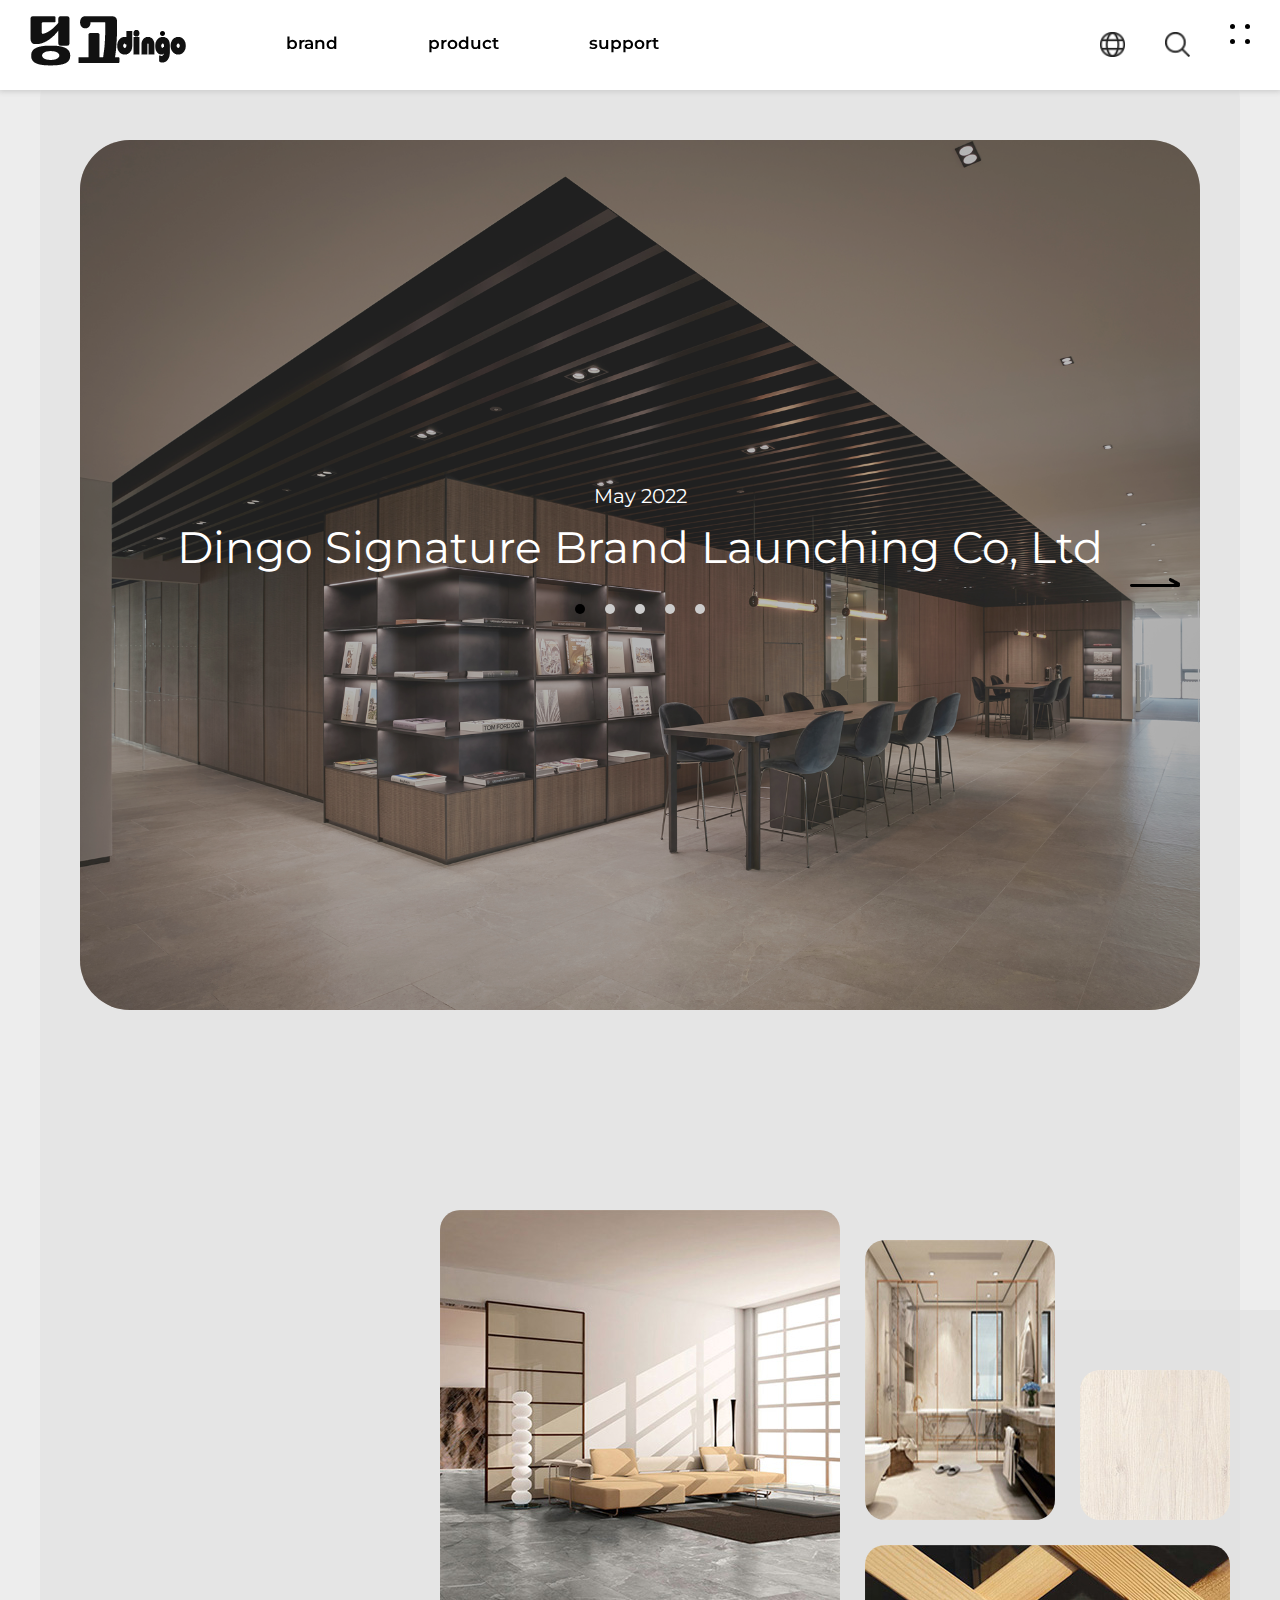
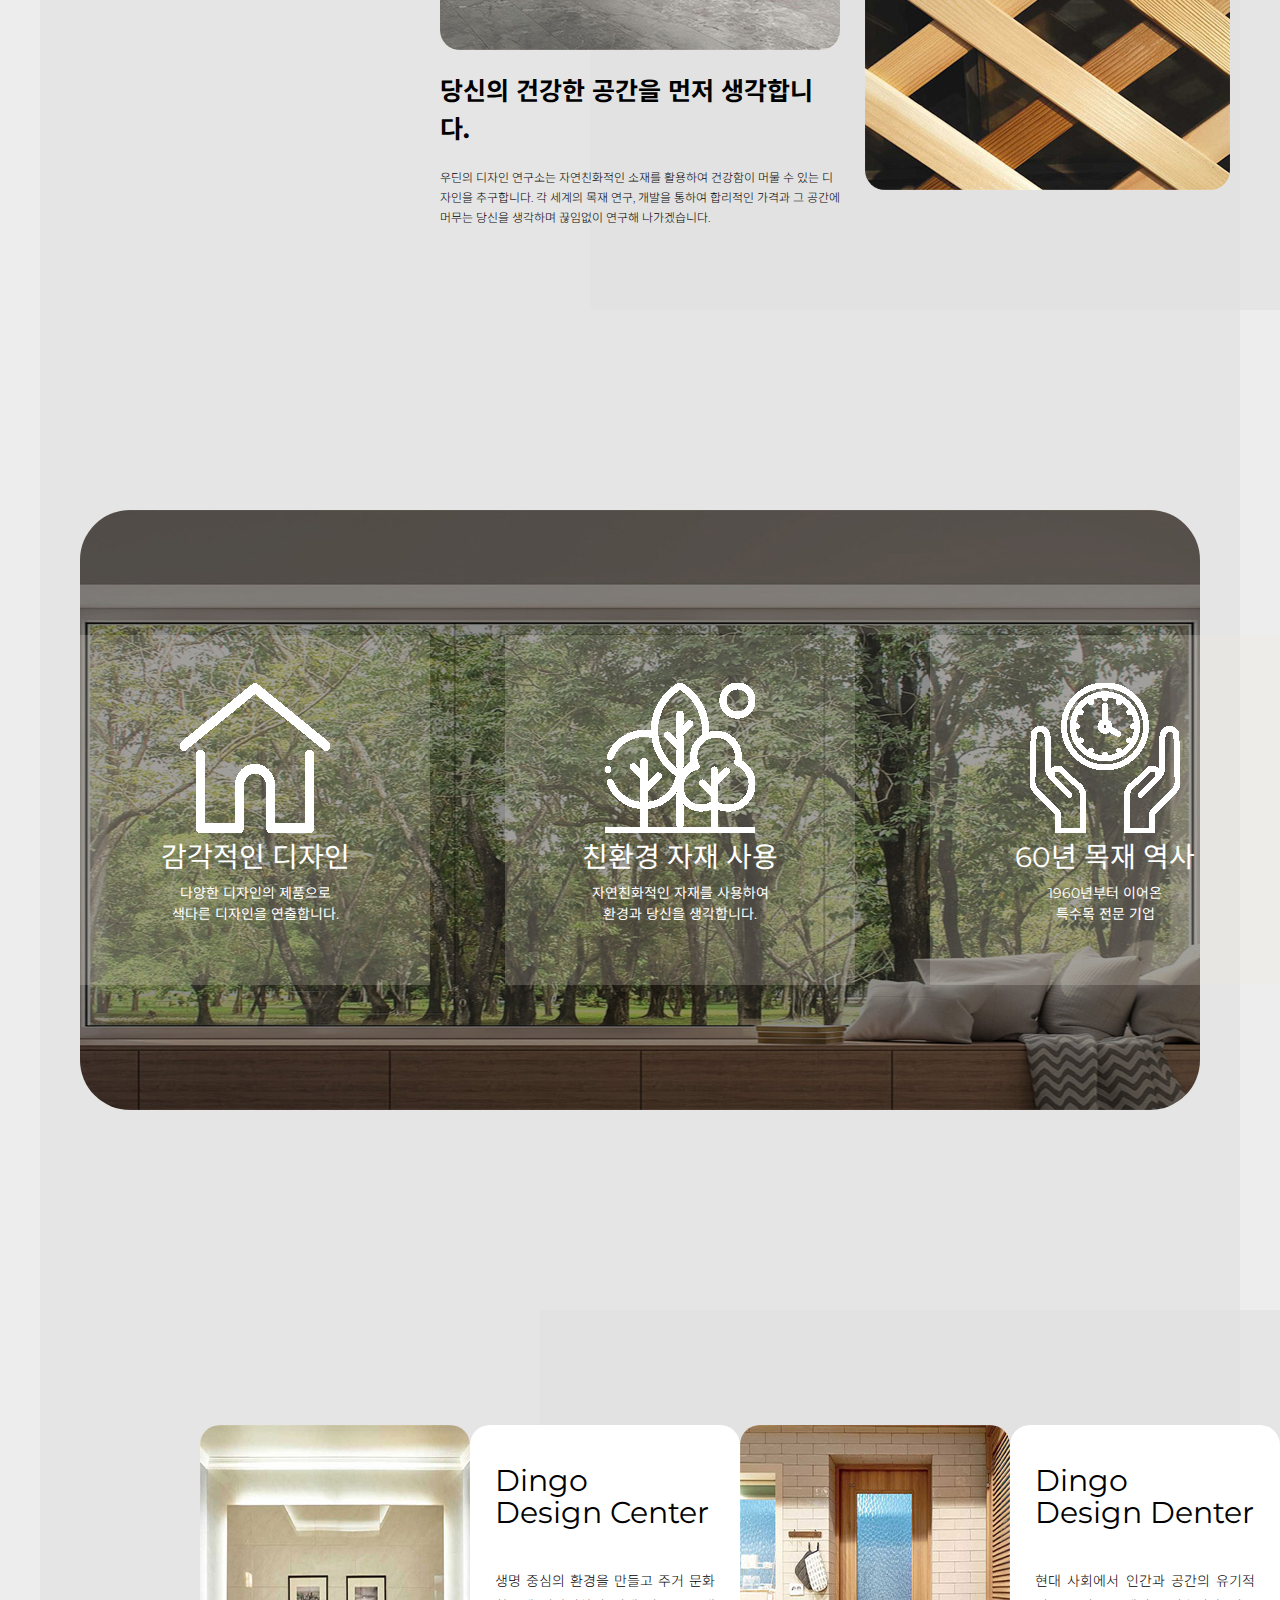
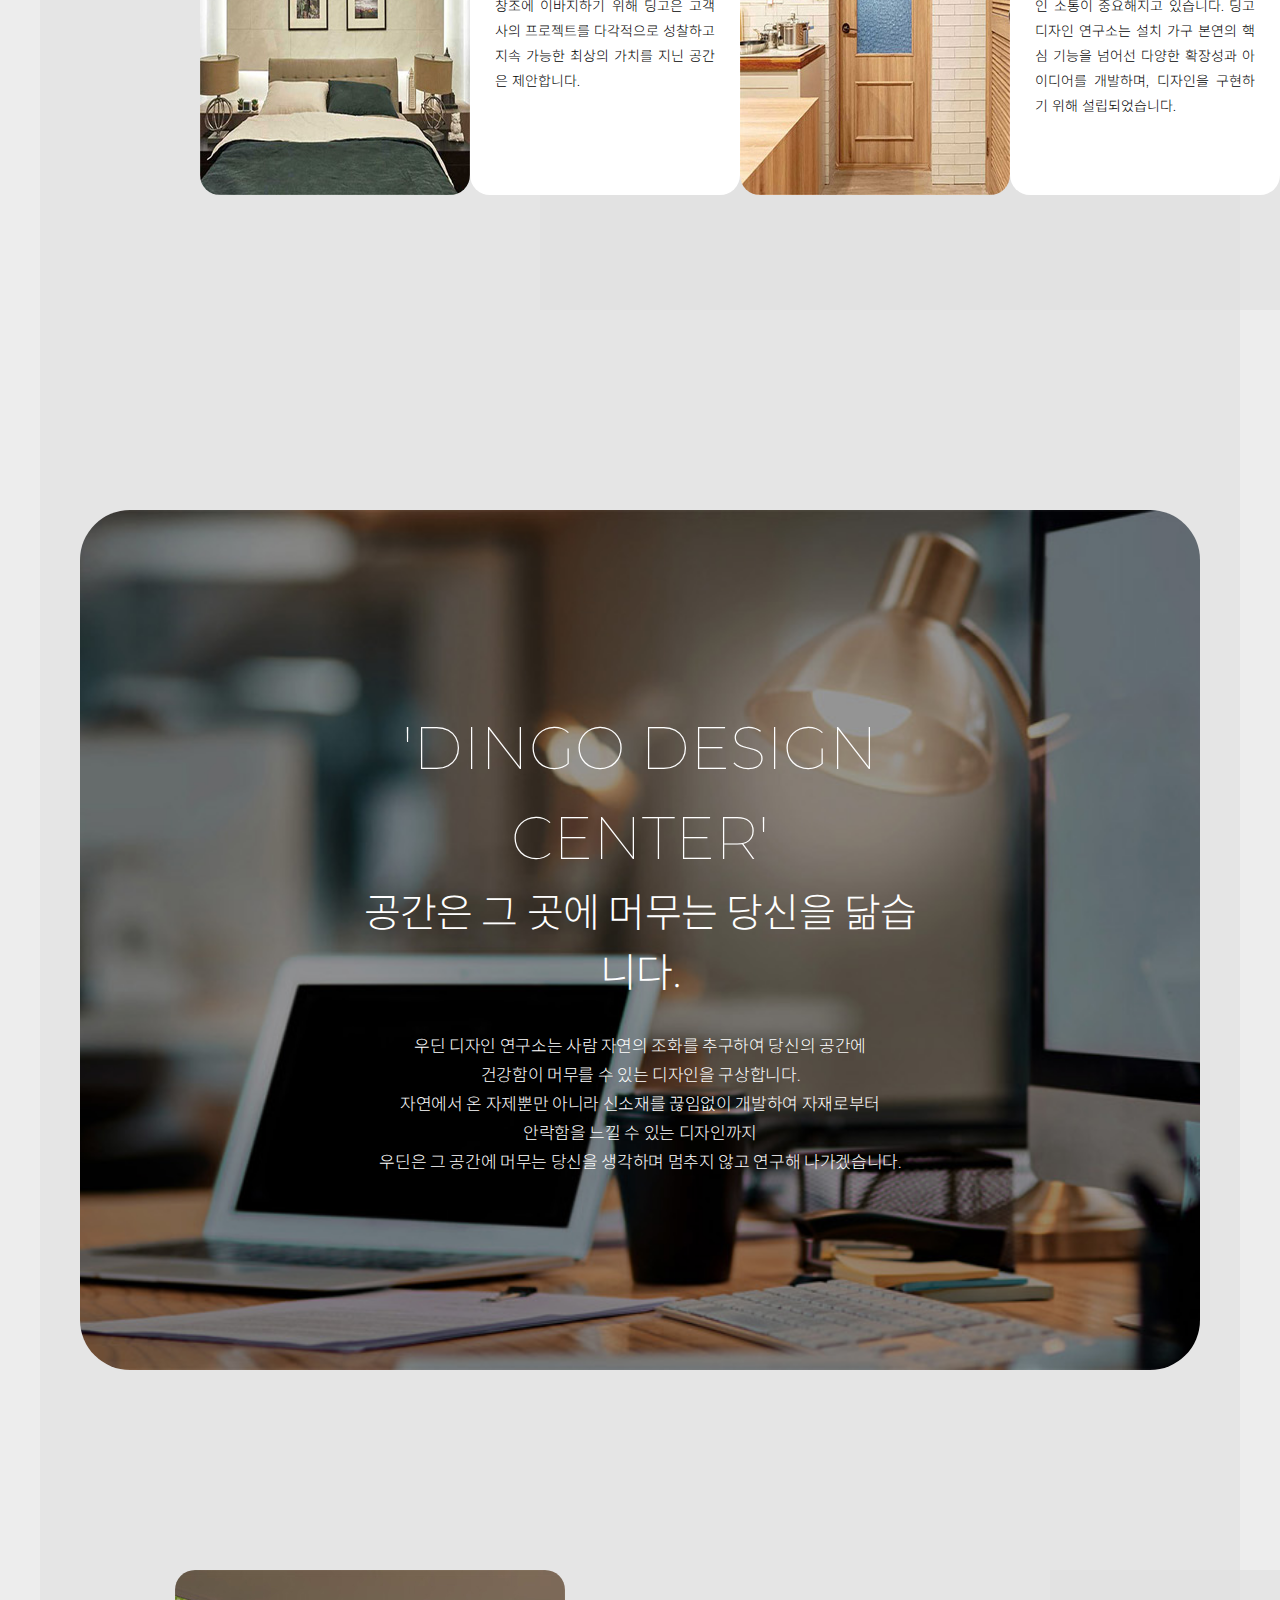
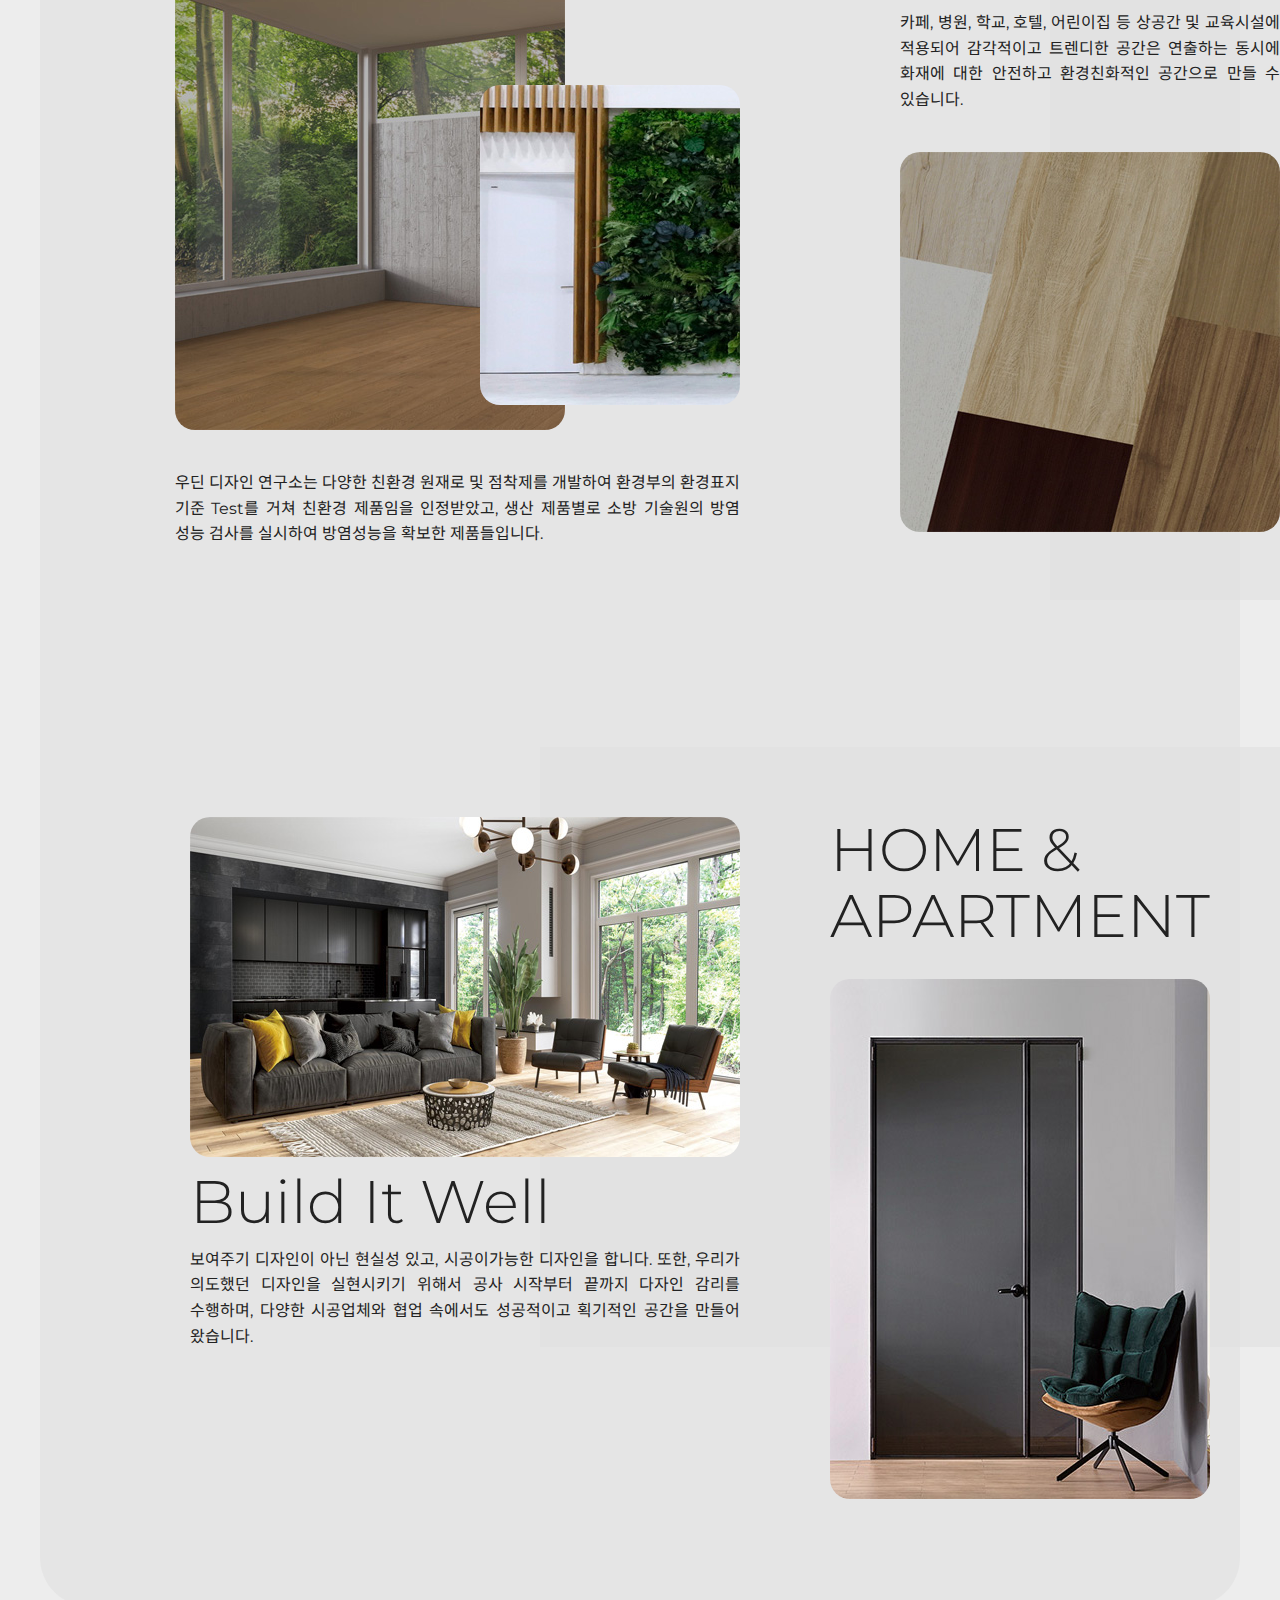
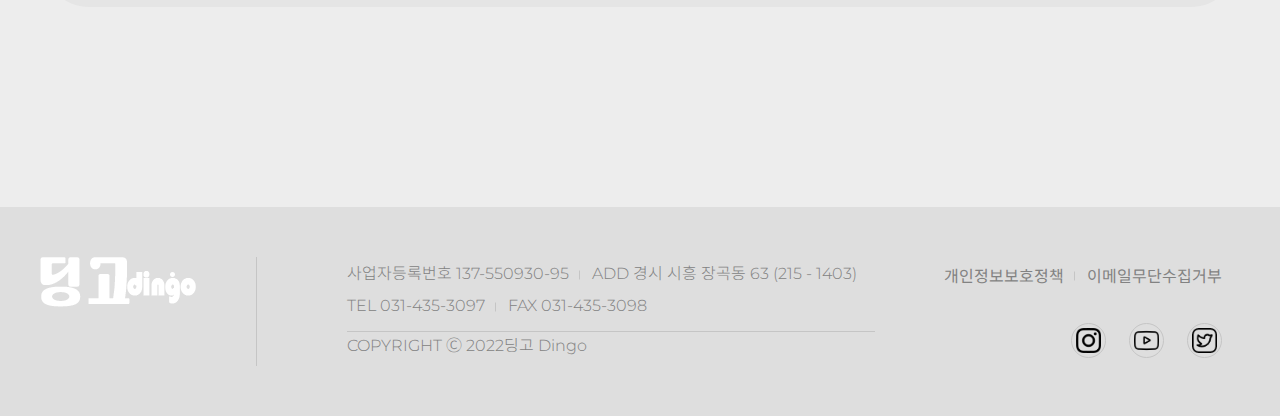
<file: index.html>
<!DOCTYPE html>
<html lang="ko">
<head>
	<meta charset="UTF-8">
	<meta http-equiv="X-UA-Compatible" content="IE=edge">
	<meta name="viewport" content="width=device-width, initial-scale=1.0">
	<title>Document</title>
	<link rel="stylesheet" href="css/index.css">
	<link rel="stylesheet" href="css/common.css">
	<link rel="stylesheet" href="css/reset.css">
	<script src="https://code.jquery.com/jquery-3.6.3.js" integrity="sha256-nQLuAZGRRcILA+6dMBOvcRh5Pe310sBpanc6+QBmyVM="
		crossorigin="anonymous"></script>
	<script src="js/index.js"></script>
</head>
<body>
	<div id="wrapper">

		<!-- 헤더 -->
		<header>
			<div id="header_wrap">
				<nav class="menu_wrap">
					<h1 class="logo">
						<a href="#">
							<span class="invisible_text">딩고dingo</span>
						</a>
					</h1>
					<ul class="main_menu">
						<li>
							<a href="#">brand</a>
								<ul class="sub_menu">
									<li><a href="#">브랜드</a>
										<ul class="sub2_menu">
											<li><a href="#">브랜드스토리</a></li>
											<li><a href="#">연혁 및 인증</a></li>
											<li><a href="#">오시는길</a></li>
										</ul>
									</li>
									<li><a href="#">스토리</a>
										<ul class="sub2_menu">
											<li><a href="#">미디어</a></li>
											<li><a href="#">홍보</a></li>
											<li><a href="#">협찬</a></li>
											<li><a href="#">이벤트</a></li>
										</ul>
									</li>
									<li><a href="#">갤러리</a>
										<ul class="sub2_menu">
											<li><a href="#">베스트시공</a></li>
											<li><a href="#">인테리어</a></li>
											<li><a href="#">시공후기</a></li>
										</ul>
									</li>
									<li><a href="#">쇼룸</a>
										<ul class="sub2_menu">
											<li><a href="#">전시장찾기</a></li>
										</ul>
									</li>
								</ul>
						</li>
						<li>
							<a href="#">product</a>
								<ul class="sub_menu">
									<li><a href="#">도어</a>
										<ul class="sub2_menu">
											<li><a href="#">시그니쳐 도어</a></li>
											<li><a href="#">히든 도어</a></li>
											<li><a href="#">키즈 도어</a></li>
											<li><a href="#">원목 도어</a></li>
											<li><a href="#">하드웨어</a></li>
											<li><a href="#">멤브레인 도어</a></li>
											<li><a href="#">프레임</a></li>
										</ul>
									</li>
									<li><a href="#">몰딩</a>
										<ul class="sub2_menu">
											<li><a href="#">페이퍼 몰딩</a></li>
											<li><a href="#">PS도장몰딩</a></li>
										</ul>
									</li>
									<li><a href="#">시트</a>
										<ul class="sub2_menu">
											<li><a href="#">UV페이퍼시트</a></li>
											<li><a href="#">페이퍼시트</a></li>
											<li><a href="#">PVC시트</a></li>
											<li><a href="#">바닥용필름</a></li>
										</ul>
									</li>
									<li><a href="#">보드</a>
										<ul class="sub2_menu">
											<li><a href="#">비지오그란데</a></li>
											<li><a href="#">힐링월보드</a></li>
											<li><a href="#">원목보드</a></li>
											<li><a href="#">입체보드</a></li>
											<li><a href="#">기능성보드</a></li>
											<li><a href="#">욕실천장재</a></li>
										</ul>
									</li>
									<li><a href="#">목재</a>
										<ul class="sub2_menu">
											<li><a href="#">특수목</a></li>
											<li><a href="#">건축자재</a></li>
											<li><a href="#">프리컷</a></li>
										</ul>
									</li>
								</ul>
						</li>
						<li>
							<a href="">support</a>
								<ul class="sub_menu">
									<li><a href="#">고객지원</a>
										<ul class="sub2_menu">
											<li><a href="#">A/S</a></li>
											<li><a href="#">자주 묻는 질문</a></li>
											<li><a href="#">카탈로그</a></li>
											<li><a href="#">시공메뉴얼</a></li>
										</ul>
									</li>
								</ul>
						</li>
					</ul>
				</nav>
				<!-- nav 아이콘 박스 -->
				<div class="header_icon_box">
					<div class="lang">
						<button class="lang_btn">
							<span class="invisible_text">번역보기 아이콘</span>
						</button>
						<ul class="lang_contents">
							<li class="on"><a href="#">Korean</a></li>
							<li><a href="#">English</a></li>
						</ul>
					</div>
					<div class="search">
						<button class="search_btn">
							<span class="invisible_text">검색하기 아이콘</span>
						</button>
					</div>
					<div class="more">
						<button class="more_btn">
							<span class="more_btn_element"></span>
							<span class="more_btn_element"></span>
							<span class="more_btn_element"></span>
							<span class="more_btn_element"></span>
							<span class="invisible_text">더보기 메뉴 아이콘</span>
						</button>
					</div>
				</div>
			</div>

			<aside id="all_menu">

				<div class="all_menu_wrap">
					<div class="all_menu_left">
						<div class="all_menu_logo">
							<a href="#">
								<span class="invisible_text">딩고</span>
							</a>
						</div>
						<div class="left_wrap">
							<ul class="all_nav">
								<li>brand
									<ul class="all_sub_nav">
										<li><a href="#">브랜드스토리</a></li>
										<li><a href="#">연혁 및 인증</a></li>
										<li><a href="#">오시는길</a></li>
									</ul>
								</li>
								<li>story
									<ul class="all_sub_nav">
										<li><a href="#">미디어</a></li>
										<li><a href="#">홍보</a></li>
										<li><a href="#">협찬</a></li>
										<li><a href="#">이벤트</a></li>
									</ul>
								</li>
								<li>gallery
									<ul class="all_sub_nav">
										<li><a href="#">베스트시공</a></li>
										<li><a href="#">인테리어</a></li>
										<li><a href="#">시공후기</a></li>
									</ul>
								</li>
								<li>showroom
									<ul class="all_sub_nav">
										<li><a href="#">전시장찾기</a></li>
									</ul>
								</li>
							</ul>
						</div>
						<div class="left_sns_wrap">
							<a href="#"></a>
							<a href="#"></a>
							<a href="#"></a>
						</div>
					</div>
					<div class="all_menu_right">
						<div class="right1">
							<div class="right1_wrap">
								<ul class="right1_menu">
									<li>product</li>
									<ul class="right1_sub_menu">
										<li>도어</li>
										<li>몰딩</li>
										<li>시트</li>
										<li>보드</li>
										<li>목재</li>
									</ul>
								</ul>
							</div>
						</div>
						<div class="right2">
							<div class="right2_wrap">
								<ul class="right2_menu">
									<li>support</li>
									<ul class="right2_sub_menu">
										<li>A/S</li>
										<li>자주 묻는 질문</li>
										<li>카탈로그</li>
										<li>시공메뉴얼</li>
									</ul>
								</ul>
							</div>
						</div>
					</div>
				</div>

				<div class="all_menu_close">
					<button class="all_close_btn">
						<span></span>
						<span></span>
						<span class="invisible_text">메뉴 닫기 아이콘</span>
					</button>
				</div>

				

			</aside>
		</header>
		<!-- 헤더 끝 -->

		<!-- 메인 시작 -->
		<main id="main_wrapper">
						
			<!-- 슬라이더 시작 -->
			<div class="slide_wrapper">
				<ul class="slide_container">
					<li class="slide1">
						<div class="slide_contents">
							<p>may 2022</p>
							<h2>dingo signature	brand launching co, ltd</h2>
						</div>
					</li>
					<li class="slide2">
						<div class="slide_contents">
							<p>december 2021</p>
							<h2>employee office prototype #1, hyundai card HQ2</h2>
						</div>
					</li>
					<li class="slide3">
						<div class="slide_contents">
							<p>january 2020</p>
							<h2>k office, law firm</h2>
						</div>
					</li>
					<li class="slide4">
						<div class="slide_contents">
							<p>may 2019</p>
							<h2>shinyoung headquarters, asem tower</h2>
						</div>
					</li>
					<li class="slide5">
						<div class="slide_contents">
							<p>december 2018</p>
							<h2>yulchon conference center, parnas tower 39F</h2>
						</div>
					</li>
				</ul>
				<a href="#" id="next" class="controls"></a>
				<a href="#" id="prev" class="controls"></a>

				<p class="pager"></p>
				<div class="slide_gray_box"></div>
			</div>
			<!-- 슬라이더 끝 -->
			<section class="section01">
				<div class="section01_wrap">
					<div class="section01_content">
						<article class="section01_left">
							<img src="../images/sectoin01_img1.jpg" alt="sectoin01_img1">
							<div class="section01_text">
								<h3>당신의 건강한 공간을 먼저 생각합니다.</h3>
								<p>우딘의 디자인 연구소는 자연친화적인 소재를 활용하여 건강함이 머물 수 있는 디자인을 추구합니다. 각 세계의 목재 연구, 개발을 통하여 합리적인 가격과 그 공간에 머무는 당신을 생각하며 끊임없이 연구해 나가겠습니다.</p>
							</div>
						</article>
						<article class="section01_right">
							<div class="section01_right_top_box">
								<img src="../images/sectoin01_img2.jpg" alt="sectoin01_img2">
								<img src="../images/sectoin01_img4.jpg" alt="sectoin01_img4">
							</div>
							<div class="section_rigth_bottom_box">
								<img src="../images/sectoin01_img3.jpg" alt="sectoin01_img3">
							</div>
						</article>
					</div>

					<div class="section1_background">
					</div>
				</div>
			</section>
			<section class="section02">
				<div class="section02_wrap">
					<article class="section02_icon_box">
						<img src="../images/section02_icon01.png" alt="section02_icon01">
						<div class="section02_text_wrap">
							<h3>
								감각적인 디자인
							</h3>
							<p>다양한 디자인의 제품으로<br>
								색다른 디자인을 연출합니다.
							</p>
						</div>
					</article>
					<article class="section02_icon_box">
						<img src="../images/section02_icon02.png" alt="section02_icon02">
						<div class="section02_text_wrap">
							<h3>
								친환경 자재 사용
							</h3>
							<p>자연친화적인 자재를 사용하여<br>
								환경과 당신을 생각합니다.
							</p>
						</div>
					</article>
					<article class="section02_icon_box">
						<img src="../images/section02_icon03.png" alt="section02_icon03">
						<div class="section02_text_wrap">
							<h3>
								60년 목재 역사
							</h3>
							<p>1960년부터 이어온<br>
								특수목 전문 기업
							</p>
						</div>
					</article>
				</div>
			</section>
			<section class="section03">
				<div class="section03_background">
				</div>

				<article class="section03_contents_wrap">
					<div class="section03_contents">
						<img src="../images/section03_img1.jpg" alt="section03_img1">
					</div>
					<div class="section03_contents">
						<div class="section03_contents_text_box">
							<h3>Dingo <br> Design Center</h3>
							<p>생명 중심의 환경을 만들고
								주거 문화 창조에 이바지하기 위해 
								딩고은 고객사의 프로젝트를 다각적으로 성찰하고 지속 가능한 최상의 가치를 지닌 공간은 제안합니다. 
							</p>
						</div>
					</div>
					<div class="section03_contents">
						<img src="../images/section03_img2.jpg" alt="section03_img2">
					</div>
					<div class="section03_contents">
						<div class="section03_contents_text_box">
							<h3>dingo <br> design denter</h3>
							<p>현대 사회에서 인간과 공간의 유기적인 소통이 중요해지고 있습니다. 딩고 디자인 연구소는 설치 가구 본연의 핵심 기능을 넘어선 다양한 확장성과 아이디어를 개발하며, 디자인을 구현하기 위해 설립되었습니다. </p>
						</div>
					</div>
				</article>
			</section>
			<section class="section04">
				<div class="section04_text_wrap">
					<strong>'dingo design center'</strong>
					<span>공간은 그 곳에 머무는 당신을 닮습니다.</span>
					<p>우딘 디자인 연구소는 사람 자연의 조화를 추구하여 당신의 공간에 <br>
						건강함이 머무를 수 있는 디자인을 구상합니다. <br>
						자연에서 온 자제뿐만 아니라 신소재를 끊임없이 개발하여 자재로부터 <br>
						안락함을 느낄 수 있는 디자인까지 <br>
						우딘은 그 공간에 머무는 당신을 생각하며 멈추지 않고 연구해 나가겠습니다.   </p>
				</div>
			</section>
			<section class="section05">
				<article class="section05_left">
					<div class="section05_left_img_wrap">
						<img src="../images/section05_img01.jpg" alt="section05_img01">
						<img src="../images/section05_img02.jpg" alt="section05_img02">
					</div>
					<div class="section05_left_text_wrap">
						<p>우딘 디자인 연구소는 다양한 친환경 원재로 및 점착제를 개발하여 환경부의 환경표지 기준 Test를 거쳐 친환경 제품임을 인정받았고, 생산 제품별로 소방 기술원의 방염 성능 검사를 실시하여 방염성능을 확보한 제품들입니다.</p>
					</div>
				</article>
				<article class="section05_right">
					<div class="section05_right_text_wrap">
						<p>카페, 병원, 학교, 호텔, 어린이집 등 상공간 및 교육시설에 적용되어 감각적이고 트렌디한 공간은 연출하는 동시에 화재에 대한 안전하고 환경친화적인 공간으로 만들 수 있습니다.</p>
					</div>
					<div class="section05_right_img_wrap">
						<img src="../images/section05_img03.jpg" alt="section05_img03">
					</div>
				</article>
				<div class="section05_background"></div>
			</section>
			<section class="section06">
				<div class="section06_wrap">
					<article class="section06_left">
						<img src="../images/section06_img01.jpg" alt="section06_img01">
						<div class="section06_left_text_wrap">
							<h4>Build It Well</h4>
							<p>보여주기 디자인이 아닌 현실성 있고, 시공이가능한 디자인을 합니다. 또한, 우리가 의도했던 디자인을 실현시키기 위해서 공사 시작부터 끝까지 다자인 감리를 수행하며, 다양한 시공업체와 협업 속에서도 성공적이고 획기적인 공간을 만들어 왔습니다.</p>
						</div>
					</article>
					<article class="section06_right">
						<div class="section06_right_text_wrap">
							<h4>HOME & <br>
								APARTMENT</h4>
						</div>
						<img src="../images/section06_img02.jpg" alt="section06_img02">
					</article>

				</div>

				<div class="section06_background"></div>
			</section>
		</main>
		<footer>
			<div class="footer_wrap">
				<div class="footer_left">
					<div class="footer_logo">
						<img src="../images/logo_white.png" alt="footer_logo">
					</div>
					<div class="footer_info">
						<ul>
							<li>사업자등록번호 137-550930-95</li>
							<li>ADD 경시 시흥 장곡동 63 (215 - 1403)</li><br>
							<li>TEL 031-435-3097</li>
							<li>FAX 031-435-3098</li>
						</ul>
						<p>COPYRIGHT Ⓒ 2022딩고 Dingo</p>
					</div>
				</div>
				<div class="footer_right">
					<div class="footer_btn">
						<ul>
							<li><a href="#">개인정보보호정책</a></li>
							<li><a href="#">이메일무단수집거부</a></li>
						</ul>
					</div>
					<div class="footer_sns_box">
						<a href="#" class="footer_sns"></a>
						<a href="#" class="footer_sns"></a>
						<a href="#" class="footer_sns"></a>
					</div>
				</div>
			</div>
		</footer>
	</div>
</body>
</html>
</file>
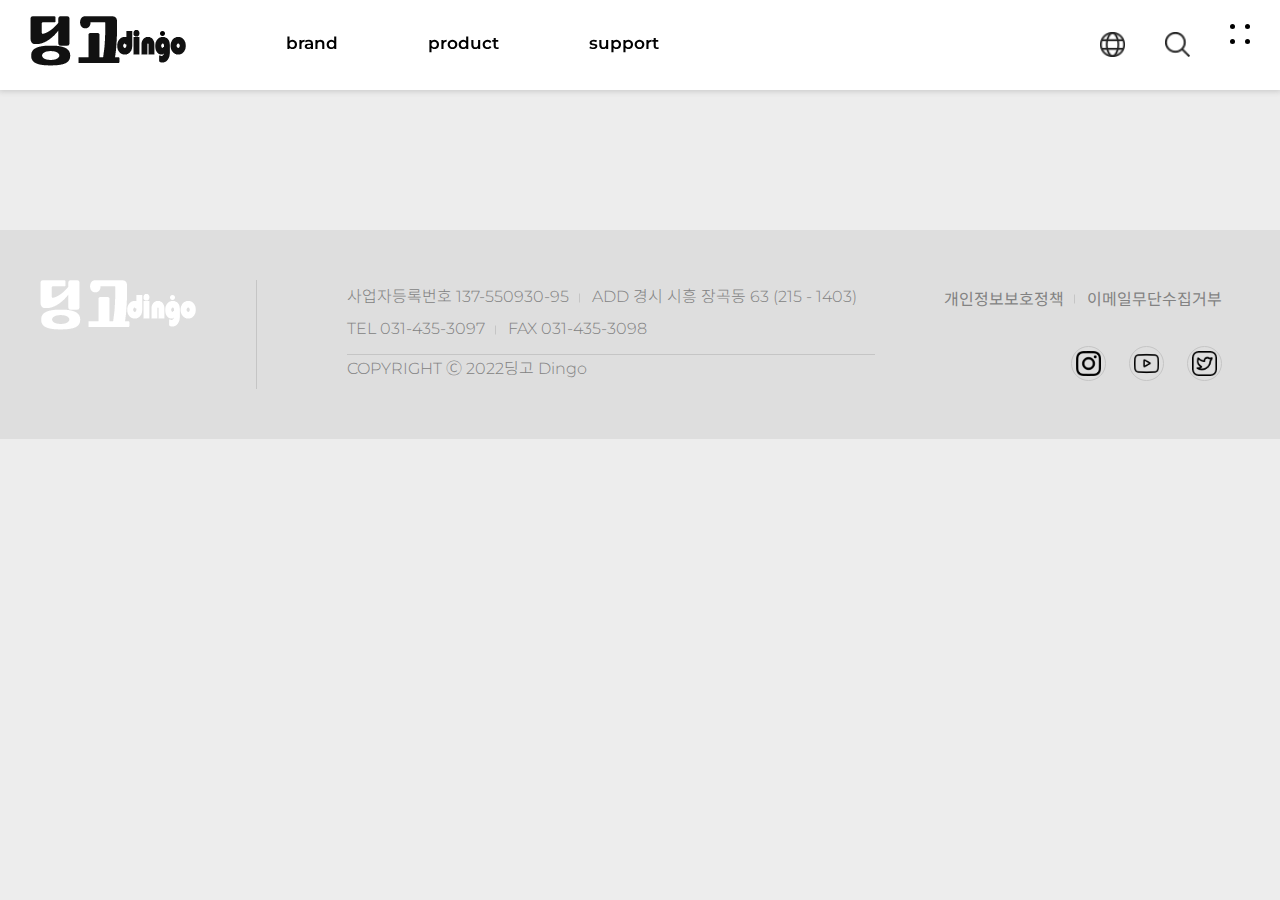
<file: sub.html>
<!DOCTYPE html>
<html lang="ko">

<head>
	<meta charset="UTF-8">
	<meta http-equiv="X-UA-Compatible" content="IE=edge">
	<meta name="viewport" content="width=device-width, initial-scale=1.0">
	<title>Document</title>
	<link rel="stylesheet" href="/css/reset.css">
	<link rel="stylesheet" href="/css/common.css">
	<script src="js/index.js"></script>t
</head>

<body>
	<!-- 헤더 -->
	<header>
		<div id="header_wrap">
			<nav class="menu_wrap">
				<h1 class="logo">
					<a href="#">
						<span class="invisible_text">딩고dingo</span>
					</a>
				</h1>
				<ul class="main_menu">
					<li>
						<a href="#">brand</a>
						<ul class="sub_menu">
							<li><a href="#">브랜드</a>
								<ul class="sub2_menu">
									<li><a href="#">브랜드스토리</a></li>
									<li><a href="#">연혁 및 인증</a></li>
									<li><a href="#">오시는길</a></li>
								</ul>
							</li>
							<li><a href="#">스토리</a>
								<ul class="sub2_menu">
									<li><a href="#">미디어</a></li>
									<li><a href="#">홍보</a></li>
									<li><a href="#">협찬</a></li>
									<li><a href="#">이벤트</a></li>
								</ul>
							</li>
							<li><a href="#">갤러리</a>
								<ul class="sub2_menu">
									<li><a href="#">베스트시공</a></li>
									<li><a href="#">인테리어</a></li>
									<li><a href="#">시공후기</a></li>
								</ul>
							</li>
							<li><a href="#">쇼룸</a>
								<ul class="sub2_menu">
									<li><a href="#">전시장찾기</a></li>
								</ul>
							</li>
						</ul>
					</li>
					<li>
						<a href="#">product</a>
						<ul class="sub_menu">
							<li><a href="#">도어</a>
								<ul class="sub2_menu">
									<li><a href="#">시그니쳐 도어</a></li>
									<li><a href="#">히든 도어</a></li>
									<li><a href="#">키즈 도어</a></li>
									<li><a href="#">원목 도어</a></li>
									<li><a href="#">하드웨어</a></li>
									<li><a href="#">멤브레인 도어</a></li>
									<li><a href="#">프레임</a></li>
								</ul>
							</li>
							<li><a href="#">몰딩</a>
								<ul class="sub2_menu">
									<li><a href="#">페이퍼 몰딩</a></li>
									<li><a href="#">PS도장몰딩</a></li>
								</ul>
							</li>
							<li><a href="#">시트</a>
								<ul class="sub2_menu">
									<li><a href="#">UV페이퍼시트</a></li>
									<li><a href="#">페이퍼시트</a></li>
									<li><a href="#">PVC시트</a></li>
									<li><a href="#">바닥용필름</a></li>
								</ul>
							</li>
							<li><a href="#">보드</a>
								<ul class="sub2_menu">
									<li><a href="#">비지오그란데</a></li>
									<li><a href="#">힐링월보드</a></li>
									<li><a href="#">원목보드</a></li>
									<li><a href="#">입체보드</a></li>
									<li><a href="#">기능성보드</a></li>
									<li><a href="#">욕실천장재</a></li>
								</ul>
							</li>
							<li><a href="#">목재</a>
								<ul class="sub2_menu">
									<li><a href="#">특수목</a></li>
									<li><a href="#">건축자재</a></li>
									<li><a href="#">프리컷</a></li>
								</ul>
							</li>
						</ul>
					</li>
					<li>
						<a href="">support</a>
						<ul class="sub_menu">
							<li><a href="#">고객지원</a>
								<ul class="sub2_menu">
									<li><a href="#">A/S</a></li>
									<li><a href="#">자주 묻는 질문</a></li>
									<li><a href="#">카탈로그</a></li>
									<li><a href="#">시공메뉴얼</a></li>
								</ul>
							</li>
						</ul>
					</li>
				</ul>
			</nav>
			<!-- nav 아이콘 박스 -->
			<div class="header_icon_box">
				<div class="lang">
					<button class="lang_btn">
						<span class="invisible_text">번역보기 아이콘</span>
					</button>
					<ul class="lang_contents">
						<li class="on"><a href="#">Korean</a></li>
						<li><a href="#">English</a></li>
					</ul>
				</div>
				<div class="search">
					<button class="search_btn">
						<span class="invisible_text">검색하기 아이콘</span>
					</button>
				</div>
				<div class="more">
					<button class="more_btn">
						<span class="more_btn_element"></span>
						<span class="more_btn_element"></span>
						<span class="more_btn_element"></span>
						<span class="more_btn_element"></span>
						<span class="invisible_text">더보기 메뉴 아이콘</span>
					</button>
				</div>
			</div>
		</div>

		<aside id="all_menu">

			<div class="all_menu_wrap">
				<div class="all_menu_left">
					<div class="all_menu_logo">
						<a href="#">
							<span class="invisible_text">딩고</span>
						</a>
					</div>
					<div class="left_wrap">
						<ul class="all_nav">
							<li>brand
								<ul class="all_sub_nav">
									<li><a href="#">브랜드스토리</a></li>
									<li><a href="#">연혁 및 인증</a></li>
									<li><a href="#">오시는길</a></li>
								</ul>
							</li>
							<li>story
								<ul class="all_sub_nav">
									<li><a href="#">미디어</a></li>
									<li><a href="#">홍보</a></li>
									<li><a href="#">협찬</a></li>
									<li><a href="#">이벤트</a></li>
								</ul>
							</li>
							<li>gallery
								<ul class="all_sub_nav">
									<li><a href="#">베스트시공</a></li>
									<li><a href="#">인테리어</a></li>
									<li><a href="#">시공후기</a></li>
								</ul>
							</li>
							<li>showroom
								<ul class="all_sub_nav">
									<li><a href="#">전시장찾기</a></li>
								</ul>
							</li>
						</ul>
					</div>
					<div class="left_sns_wrap">
						<a href="#"></a>
						<a href="#"></a>
						<a href="#"></a>
					</div>
				</div>
				<div class="all_menu_right">
					<div class="right1">
						<div class="right1_wrap">
							<ul class="right1_menu">
								<li>product</li>
								<ul class="right1_sub_menu">
									<li>도어</li>
									<li>몰딩</li>
									<li>시트</li>
									<li>보드</li>
									<li>목재</li>
								</ul>
							</ul>
						</div>
					</div>
					<div class="right2">
						<div class="right2_wrap">
							<ul class="right2_menu">
								<li>support</li>
								<ul class="right2_sub_menu">
									<li>A/S</li>
									<li>자주 묻는 질문</li>
									<li>카탈로그</li>
									<li>시공메뉴얼</li>
								</ul>
							</ul>
						</div>
					</div>
				</div>
			</div>

			<div class="all_menu_close">
				<button class="all_close_btn">
					<span></span>
					<span></span>
					<span class="invisible_text">메뉴 닫기 아이콘</span>
				</button>
			</div>



		</aside>
	</header>
	<!-- 헤더 끝 -->

	<!-- 푸터 시작 -->
	<footer>
		<div class="footer_wrap">
			<div class="footer_left">
				<div class="footer_logo">
					<img src="/images/logo_white.png" alt="footer_logo">
				</div>
				<div class="footer_info">
					<ul>
						<li>사업자등록번호 137-550930-95</li>
						<li>ADD 경시 시흥 장곡동 63 (215 - 1403)</li><br>
						<li>TEL 031-435-3097</li>
						<li>FAX 031-435-3098</li>
					</ul>
					<p>COPYRIGHT Ⓒ 2022딩고 Dingo</p>
				</div>
			</div>
			<div class="footer_right">
				<div class="footer_btn">
					<ul>
						<li><a href="#">개인정보보호정책</a></li>
						<li><a href="#">이메일무단수집거부</a></li>
					</ul>
				</div>
				<div class="footer_sns_box">
					<a href="#" class="footer_sns"></a>
					<a href="#" class="footer_sns"></a>
					<a href="#" class="footer_sns"></a>
				</div>
			</div>
		</div>
	</footer>
	<!-- 푸터 끝 -->
</body>

</html>
</file>
<file: css/index.css>
.slide_wrapper {
  position: relative;
  width: calc(100% - 80px);
  margin: 0 auto;
  top: 90px;
  overflow: hidden;
  height: 870px;
  border-radius: 50px;
}
.slide_wrapper .slide_container {
  position: absolute;
  width: 100%;
  height: 100%;
  transition: left 0.3s ease-in;
  left: 0;
}
.slide_wrapper .slide_container li {
  position: absolute;
  top: 0;
  width: 100%;
  height: 100%;
  text-align: center;
  background-repeat: no-repeat;
  background-position: center center;
  background-size: cover;
}
.slide_wrapper .slide_container .slide1 {
  background-image: url(../images/slides01.jpg);
}
.slide_wrapper .slide_container .slide2 {
  background-image: url(../images/slides02.jpg);
}
.slide_wrapper .slide_container .slide3 {
  background-image: url(../images/slides03.jpg);
}
.slide_wrapper .slide_container .slide4 {
  background-image: url(../images/slides04.jpg);
}
.slide_wrapper .slide_container .slide5 {
  background-image: url(../images/slides05.jpg);
}
.slide_wrapper .slide_container .slide_contents {
  position: absolute;
  width: 1200px;
  top: 40%;
  left: 50%;
  transform: translate(-50%, -50%);
  z-index: 6;
  transition: all 0.7s 0.5s ease-in-out;
}
.slide_wrapper .slide_container .slide_contents * {
  opacity: 0;
  transition: all 0.7s 0.5s ease-in-out;
  color: #fff;
  font-family: "Montserrat", sans-serif;
  text-transform: capitalize;
}
.slide_wrapper .slide_container .slide_contents h2 {
  font-size: 2.2em;
  padding: 3px 0;
}
.slide_wrapper .slide_container .active * {
  opacity: 1;
  color: #fff;
}
.slide_wrapper .slide_container .active > .slide_contents {
  position: absolute;
  width: 1200px;
  top: 45%;
  left: 50%;
  transform: translate(-50%, -50%);
}
.slide_wrapper .controls {
  position: absolute;
  display: block;
  top: 50%;
  z-index: 9;
  width: 50px;
  height: 15px;
  background-repeat: no-repeat;
  background-size: contain;
  background-position: center center;
}
.slide_wrapper #prev {
  background-image: url(../images/left_btn.png);
  left: 20px;
}
.slide_wrapper #next {
  background-image: url(../images/rigth_btn.png);
  right: 20px;
}
.slide_wrapper .disabled {
  display: none;
}
.slide_wrapper .pager {
  position: absolute;
  text-align: center;
  top: 55%;
  left: 50%;
  transform: translate(-50%, -50%);
  z-index: 6;
}
.slide_wrapper .pager a {
  width: 10px;
  height: 10px;
  margin: 0 10px;
  border-radius: 50%;
  background: #ccc;
  text-indent: -9999em;
  cursor: pointer;
  display: inline-block;
}
.slide_wrapper .pager .active {
  background: #000;
}
.slide_wrapper .slide_gray_box {
  position: absolute;
  width: 100%;
  height: 100%;
  background-color: rgba(80, 80, 80, 0.4);
  z-index: 5;
}

.section01 {
  width: 1400px;
  height: 700px;
  position: relative;
  margin: 290px auto 0 auto;
}
.section01 .section01_wrap {
  position: absolute;
  width: 1000px;
  height: 100%;
  right: 0;
  bottom: 0;
}
.section01 .section01_wrap .section01_content {
  position: absolute;
  z-index: 2;
  display: flex;
}
.section01 .section01_wrap .section01_content .section01_left .section01_text {
  width: 400px;
  margin-top: 15px;
}
.section01 .section01_wrap .section01_content .section01_left .section01_text h3 {
  font-size: 1.25em;
  font-weight: 700;
  margin-bottom: 20px;
}
.section01 .section01_wrap .section01_content .section01_left .section01_text p {
  font-size: 0.6em;
  font-weight: 300;
  text-align: left;
  word-wrap: break-word;
  line-height: 20px;
}
.section01 .section01_wrap .section01_content .section01_right {
  margin: 30px 0 0 25px;
}
.section01 .section01_wrap .section01_content .section01_right .section01_right_top_box {
  display: flex;
  flex-direction: row;
  align-items: flex-end;
  justify-content: space-evenly;
}
.section01 .section01_wrap .section01_content .section01_right .section01_right_top_box img:nth-of-type(1) {
  width: 190px;
  height: 280px;
}
.section01 .section01_wrap .section01_content .section01_right .section01_right_top_box img:nth-of-type(2) {
  margin-left: 25px;
  width: 150px;
  height: 150px;
}
.section01 .section01_wrap .section01_content .section01_right .section_rigth_bottom_box {
  margin-top: 25px;
}
.section01 .section01_wrap .section1_background {
  position: absolute;
  background-color: rgba(224, 224, 224, 0.6);
  z-index: 0;
  width: 850px;
  height: 600px;
  bottom: 0;
  right: 0;
}
.section01 .section01_wrap img {
  border-radius: 20px;
}

.section02 {
  width: calc(100% - 80px);
  height: 600px;
  margin: 200px auto 0 auto;
  border-radius: 50px;
  padding-top: 125px;
  background-image: url(../images/section02_img01.jpg);
  background-repeat: no-repeat;
  background-size: cover;
  background-position: center center;
}
.section02 .section02_wrap {
  width: 1200px;
  height: 350px;
  margin: 0 auto;
  display: flex;
  justify-content: space-between;
}
.section02 .section02_wrap .section02_icon_box {
  width: 350px;
  height: 100%;
  background-color: rgba(247, 233, 220, 0.2);
  position: relative;
}
.section02 .section02_wrap .section02_icon_box img {
  position: absolute;
  top: 35%;
  left: 50%;
  transform: translate(-50%, -50%);
}
.section02 .section02_wrap .section02_icon_box .section02_text_wrap {
  position: absolute;
  top: 70%;
  width: 100%;
  left: 50%;
  transform: translate(-50%, -50%);
  color: #fff;
  text-align: center;
}
.section02 .section02_wrap .section02_icon_box .section02_text_wrap h3 {
  font-size: 28px;
  margin-bottom: 5px;
}
.section02 .section02_wrap .section02_icon_box .section02_text_wrap p {
  font-size: 14px;
}

.section03 {
  width: 1400px;
  height: 600px;
  margin: 200px auto 0 auto;
  position: relative;
}
.section03 .section03_background {
  width: 900px;
  height: 100%;
  right: 0;
  position: absolute;
  background-color: rgba(224, 224, 224, 0.6);
  z-index: 0;
}
.section03 .section03_contents_wrap {
  width: 1080px;
  height: 370px;
  position: absolute;
  display: flex;
  top: 50%;
  left: 50%;
  transform: translate(-50%, -50%);
}
.section03 .section03_contents_wrap .section03_contents {
  width: 25%;
  height: 100%;
}
.section03 .section03_contents_wrap .section03_contents:nth-of-type(2n) {
  background: #fff;
  border-radius: 20px;
}
.section03 .section03_contents_wrap .section03_contents img {
  width: 100%;
  height: 100%;
}
.section03 .section03_contents_wrap .section03_contents .section03_contents_text_box {
  width: 220px;
  height: 100%;
  margin: 0 auto;
  text-align: left;
}
.section03 .section03_contents_wrap .section03_contents .section03_contents_text_box h3 {
  font-size: 1.5em;
  margin-bottom: 40px;
  margin-top: 40px;
  font-family: "Montserrat", sans-serif;
  font-weight: 400;
  line-height: 32px;
  text-transform: capitalize;
}
.section03 .section03_contents_wrap .section03_contents .section03_contents_text_box p {
  font-weight: 300;
  font-size: 0.7em;
  line-height: 25px;
  text-align: justify;
}
.section03 img {
  border-radius: 20px;
}

.section04 {
  width: calc(100% - 80px);
  height: 860px;
  margin: 200px auto 0 auto;
  border-radius: 50px;
  background-image: url(../images/section04_img_background.jpg);
  background-repeat: no-repeat;
  background-size: cover;
  background-position: center center;
  position: relative;
}
.section04 .section04_text_wrap {
  position: absolute;
  top: 50%;
  left: 50%;
  transform: translate(-50%, -50%);
  text-align: center;
  color: #fff;
}
.section04 .section04_text_wrap strong {
  font-size: 3em;
  font-weight: 100;
  text-transform: uppercase;
  font-family: "Montserrat", sans-serif;
}
.section04 .section04_text_wrap span {
  display: block;
  text-align: center;
  font-size: 2em;
  font-weight: 300;
  color: #fff;
  letter-spacing: -0.02em;
}
.section04 .section04_text_wrap p {
  font-size: 0.85em;
  font-weight: 300;
  line-height: 1.7;
  letter-spacing: -0.02em;
  color: #fff;
  margin: 29px 0 0;
}

.section05 {
  width: 1400px;
  margin: 200px auto 0 auto;
  display: flex;
  position: relative;
}
.section05 .section05_left {
  width: 50%;
  display: flex;
  flex-direction: column;
  align-items: flex-end;
}
.section05 .section05_left .section05_left_img_wrap {
  width: 565px;
  height: 460px;
  position: relative;
}
.section05 .section05_left .section05_left_img_wrap * {
  position: absolute;
}
.section05 .section05_left .section05_left_img_wrap img:first-child {
  left: 0;
  top: 0;
}
.section05 .section05_left .section05_left_img_wrap img:last-child {
  right: 0;
  top: 25%;
}
.section05 .section05_left .section05_left_text_wrap {
  width: 565px;
}
.section05 .section05_left .section05_left_text_wrap p {
  font-size: 0.8em;
  color: #222;
  margin-top: 40px;
  line-height: 1.6em;
  word-break: keep-all;
  text-align: justify;
}
.section05 .section05_right {
  width: 50%;
  display: flex;
  flex-direction: column;
  align-items: center;
  position: relative;
  z-index: 1;
}
.section05 .section05_right .section05_right_text_wrap {
  width: 380px;
}
.section05 .section05_right .section05_right_text_wrap p {
  font-size: 0.8em;
  color: #222;
  margin-top: 40px;
  line-height: 1.6em;
  word-break: keep-all;
  text-align: justify;
}
.section05 .section05_right .section05_right_img_wrap {
  margin-top: 40px;
}
.section05 .section05_background {
  width: 390px;
  height: 630px;
  right: 0;
  top: 0;
  position: absolute;
  background-color: rgba(224, 224, 224, 0.6);
  z-index: 0;
}
.section05 img {
  border-radius: 20px;
}

.section06 {
  width: 1400px;
  margin: 200px auto 0 auto;
  position: relative;
}
.section06 .section06_wrap {
  display: flex;
  padding-top: 70px;
  position: relative;
  z-index: 1;
}
.section06 .section06_wrap .section06_left {
  width: 50%;
  display: flex;
  flex-direction: column;
  align-items: flex-end;
}
.section06 .section06_wrap .section06_left .section06_left_text_wrap {
  width: 550px;
  text-align: left;
}
.section06 .section06_wrap .section06_left .section06_left_text_wrap h4 {
  font-size: 3em;
  font-family: "Montserrat", sans-serif;
  color: #222;
  font-weight: 300;
}
.section06 .section06_wrap .section06_left .section06_left_text_wrap p {
  font-size: 0.8em;
  color: #222;
  line-height: 1.6em;
  word-break: keep-all;
  text-align: justify;
}
.section06 .section06_wrap .section06_right {
  width: 50%;
  padding-left: 90px;
}
.section06 .section06_wrap .section06_right .section06_right_text_wrap {
  width: 380px;
}
.section06 .section06_wrap .section06_right .section06_right_text_wrap h4 {
  font-size: 60px;
  font-family: "Montserrat", sans-serif;
  color: #222;
  line-height: 1.1em;
  font-weight: 300;
  padding-bottom: 30px;
}
.section06 .section06_background {
  width: 900px;
  height: 600px;
  right: 0;
  top: 0;
  position: absolute;
  background-color: rgba(224, 224, 224, 0.6);
  z-index: 0;
}
.section06 img {
  border-radius: 20px;
}
</file>
<file: css/common.css>
header {
  width: 100%;
  height: 90px;
  position: fixed;
  z-index: 10;
  background: #fff;
  box-shadow: 0px 1px 5px 1px #cfcfcf;
  left: 0;
  top: 0;
}
header #header_wrap {
  position: relative;
  width: calc(100% - 60px);
  margin: 0 auto;
  display: flex;
  justify-content: space-between;
  align-items: center;
}
header #header_wrap .menu_wrap {
  display: flex;
}
header #header_wrap .menu_wrap .logo a {
  background-image: url(../images/logo_black.png);
  background-repeat: no-repeat;
  display: block;
  width: 156px;
  height: 50px;
  margin: 16px 100px 0 0;
}
header #header_wrap .menu_wrap .logo a .invisible_text {
  position: absolute;
  width: 1px;
  height: 1px;
  clip: rect(0, 0, 0, 0);
}
header #header_wrap .menu_wrap .main_menu {
  display: flex;
  width: 800px;
}
header #header_wrap .menu_wrap .main_menu > li {
  padding: 31px 90px 32px 0;
}
header #header_wrap .menu_wrap .main_menu > li > a {
  display: block;
  font-family: "Montserrat";
  font-size: 17px;
  font-weight: 600;
  color: #000;
  cursor: pointer;
}
header #header_wrap .menu_wrap .main_menu > li .sub_menu {
  position: absolute;
  top: 99%;
  left: 0;
  display: none;
  width: 100%;
  padding-top: 30px;
  height: 320px;
  background-color: #fff;
  box-shadow: 0px 0px 5px #e1e1e1;
  border-radius: 14px;
}
header #header_wrap .menu_wrap .main_menu > li .sub_menu > li {
  width: 115px;
  margin-right: 4%;
}
header #header_wrap .menu_wrap .main_menu > li .sub_menu > li > a {
  display: block;
  font-size: 18px;
  font-weight: 600;
  color: #000;
  line-height: 1;
  margin-bottom: 19px;
  cursor: pointer;
}
header #header_wrap .menu_wrap .main_menu > li .sub_menu > li .sub2_menu {
  line-height: 2.2;
}
header #header_wrap .menu_wrap .main_menu > li .sub_menu > li .sub2_menu a {
  font-size: 0.8em;
  color: #555;
  position: relative;
  margin-bottom: 5px;
}
header #header_wrap .menu_wrap .main_menu > li .sub_menu > li .sub2_menu a::before {
  content: "";
  position: absolute;
  bottom: -2px;
  left: 0;
  width: 0px;
  height: 1px;
  background-color: #8f8f8f;
  transition: width 0.5s;
}
header #header_wrap .menu_wrap .main_menu > li .sub_menu > li .sub2_menu a:hover::before {
  content: "";
  position: absolute;
  bottom: -2px;
  left: 0;
  width: 100%;
  height: 1px;
  background-color: #8f8f8f;
}
header #header_wrap .menu_wrap .main_menu > li .on {
  display: flex;
}
header #header_wrap .menu_wrap .main_menu > li:nth-of-type(1) .sub_menu {
  padding-left: 253px;
}
header #header_wrap .menu_wrap .main_menu > li:nth-of-type(2) .sub_menu {
  padding-left: 395px;
}
header #header_wrap .menu_wrap .main_menu > li:nth-of-type(3) .sub_menu {
  padding-left: 560px;
}
header #header_wrap .header_icon_box {
  width: 150px;
  height: 100%;
  display: flex;
  align-items: center;
  justify-content: space-between;
}
header #header_wrap .header_icon_box .lang {
  position: relative;
}
header #header_wrap .header_icon_box .lang .lang_btn {
  background-image: url(../images/lang_icon.png);
  background-repeat: no-repeat;
  background-size: contain;
  display: block;
  width: 25px;
  height: 25px;
  cursor: pointer;
}
header #header_wrap .header_icon_box .lang .lang_btn .invisible_text {
  position: absolute;
  width: 1px;
  height: 1px;
  clip: rect(0, 0, 0, 0);
}
header #header_wrap .header_icon_box .lang .lang_contents {
  position: absolute;
  left: -35px;
  top: 30px;
  display: none;
}
header #header_wrap .header_icon_box .lang .lang_contents li {
  font-size: 18px;
  background-color: rgba(0, 0, 0, 0.3);
  border-radius: 8px;
  padding: 4px 16px 9px 16px;
  text-transform: uppercase;
  margin-bottom: 5px;
}
header #header_wrap .header_icon_box .lang .lang_contents li a {
  color: #222;
  font-size: 14px;
  font-family: "Montserrat", sans-serif;
}
header #header_wrap .header_icon_box .lang .lang_contents .on {
  border: 2px solid rgb(103, 103, 103);
}
header #header_wrap .header_icon_box .lang .lang_contents .on a {
  color: rgb(225, 225, 225);
}
header #header_wrap .header_icon_box .search .search_btn {
  background-image: url(../images/search_icon.png);
  background-repeat: no-repeat;
  background-size: contain;
  display: block;
  width: 25px;
  height: 25px;
}
header #header_wrap .header_icon_box .search .search_btn .invisible_text {
  position: absolute;
  width: 1px;
  height: 1px;
  clip: rect(0, 0, 0, 0);
}
header #header_wrap .header_icon_box .more {
  width: 20px;
  height: 20px;
}
header #header_wrap .header_icon_box .more .more_btn {
  position: relative;
  width: 100%;
  height: 100%;
  top: -7px;
  cursor: pointer;
}
header #header_wrap .header_icon_box .more .more_btn .more_btn_element {
  width: 5px;
  height: 5px;
  position: absolute;
  background-color: #000;
  transform: translateY(-5px);
  border-radius: 50%;
}
header #header_wrap .header_icon_box .more .more_btn .more_btn_element:nth-of-type(1) {
  top: 0;
  left: 0;
}
header #header_wrap .header_icon_box .more .more_btn .more_btn_element:nth-of-type(2) {
  top: 0;
  right: 0;
}
header #header_wrap .header_icon_box .more .more_btn .more_btn_element:nth-of-type(3) {
  bottom: 0;
  left: 0;
}
header #header_wrap .header_icon_box .more .more_btn .more_btn_element:nth-of-type(4) {
  bottom: 0;
  right: 0;
}
header #header_wrap .header_icon_box .more .more_btn .invisible_text {
  position: absolute;
  width: 1px;
  height: 1px;
  clip: rect(0, 0, 0, 0);
}
header #all_menu {
  position: fixed;
  width: 100%;
  height: 100%;
  top: 0;
  left: 0;
  visibility: hidden;
}
header #all_menu .all_menu_wrap {
  width: 100%;
  height: 100%;
  display: flex;
}
header #all_menu .all_menu_wrap .all_menu_left {
  width: 50%;
  height: 0%;
  background-color: #222;
  position: relative;
}
header #all_menu .all_menu_wrap .all_menu_left::before {
  content: "";
  position: absolute;
  width: 100%;
  height: 100%;
  background: url(../images/more_dingo.png) no-repeat right;
  top: 0;
  right: -250px;
  opacity: 0;
}
header #all_menu .all_menu_wrap .all_menu_left .all_menu_logo {
  position: absolute;
  left: 15%;
  top: 100px;
  opacity: 0;
}
header #all_menu .all_menu_wrap .all_menu_left .all_menu_logo a {
  width: 160px;
  height: 50px;
  background: url(../images/logo_white.png);
  background-repeat: no-repeat;
  background-size: contain;
  background-position: center center;
  display: block;
}
header #all_menu .all_menu_wrap .all_menu_left .all_menu_logo a .invisible_text {
  position: absolute;
  width: 1px;
  height: 1px;
  clip: rect(0, 0, 0, 0);
}
header #all_menu .all_menu_wrap .all_menu_left .left_wrap .all_nav {
  position: absolute;
  width: 500px;
  top: 30%;
  left: 5%;
  color: #fff;
  opacity: 0;
}
header #all_menu .all_menu_wrap .all_menu_left .left_wrap .all_nav > li {
  font-size: 45px;
  padding: 25px 0;
  font-weight: 100;
  position: relative;
  text-transform: uppercase;
}
header #all_menu .all_menu_wrap .all_menu_left .left_wrap .all_nav > li:hover .all_sub_nav {
  display: block;
}
header #all_menu .all_menu_wrap .all_menu_left .left_wrap .all_nav .all_sub_nav {
  display: none;
  position: absolute;
  width: 100%;
  left: 450px;
  top: 45px;
}
header #all_menu .all_menu_wrap .all_menu_left .left_wrap .all_nav .all_sub_nav li a {
  font-size: 0.8em;
  line-height: 2.3;
  font-weight: 100;
  color: rgb(204, 204, 204);
}
header #all_menu .all_menu_wrap .all_menu_left .left_wrap .all_nav .all_sub_nav::before {
  content: "";
  position: absolute;
  width: 30px;
  height: 1px;
  background-color: #585858;
  top: 18px;
  left: -53px;
}
header #all_menu .all_menu_wrap .all_menu_left .left_sns_wrap {
  position: absolute;
  display: flex;
  flex-direction: column;
  left: 5%;
  bottom: 5%;
  opacity: 0;
}
header #all_menu .all_menu_wrap .all_menu_left .left_sns_wrap a {
  width: 100%;
  height: 100%;
  display: block;
  cursor: pointer;
  margin-bottom: 10px;
}
header #all_menu .all_menu_wrap .all_menu_left .left_sns_wrap a:nth-of-type(1) {
  background: #fff url(../images/youtube.png) no-repeat center;
  background-size: 28px;
  width: 30px;
  height: 30px;
  border-radius: 50%;
  padding: 20px;
}
header #all_menu .all_menu_wrap .all_menu_left .left_sns_wrap a:nth-of-type(2) {
  background: #fff url(../images/twitter.png) no-repeat center;
  background-size: 28px;
  width: 30px;
  height: 30px;
  border-radius: 50%;
  padding: 20px;
}
header #all_menu .all_menu_wrap .all_menu_left .left_sns_wrap a:nth-of-type(3) {
  background: #fff url(../images/instagram.png) no-repeat center;
  background-size: 28px;
  width: 30px;
  height: 30px;
  border-radius: 50%;
  padding: 20px;
}
header #all_menu .all_menu_wrap .all_menu_right {
  width: 50%;
  height: 100%;
  display: flex;
}
header #all_menu .all_menu_wrap .all_menu_right .right1 {
  width: 50%;
  height: 0%;
  background-color: #fff;
  position: relative;
  border-right: 1px solid #d7d7d7;
}
header #all_menu .all_menu_wrap .all_menu_right .right1 .right1_wrap {
  position: absolute;
  top: 30%;
  left: 5%;
  opacity: 0;
}
header #all_menu .all_menu_wrap .all_menu_right .right1 .right1_wrap .right1_menu > li {
  font-size: 45px;
  padding: 25px 0;
  font-weight: 100;
  text-transform: uppercase;
  color: #222;
}
header #all_menu .all_menu_wrap .all_menu_right .right1 .right1_wrap .right1_menu .right1_sub_menu {
  position: relative;
}
header #all_menu .all_menu_wrap .all_menu_right .right1 .right1_wrap .right1_menu .right1_sub_menu::before {
  content: "";
  position: absolute;
  width: 50px;
  height: 1px;
  top: 0;
  left: 0;
  background-color: #828282;
}
header #all_menu .all_menu_wrap .all_menu_right .right1 .right1_wrap .right1_menu .right1_sub_menu li {
  font-size: 0.8em;
  line-height: 2.3;
  font-weight: 100;
  color: #222;
  padding: 6px 0;
}
header #all_menu .all_menu_wrap .all_menu_right .right1 .right1_wrap .right1_menu .right1_sub_menu li:first-child {
  padding-top: 1.2em;
}
header #all_menu .all_menu_wrap .all_menu_right .right2 {
  width: 50%;
  height: 0%;
  background-color: #fff;
  position: relative;
}
header #all_menu .all_menu_wrap .all_menu_right .right2 .right2_wrap {
  position: absolute;
  top: 30%;
  left: 5%;
  opacity: 0;
}
header #all_menu .all_menu_wrap .all_menu_right .right2 .right2_wrap .right2_menu > li {
  font-size: 45px;
  padding: 25px 0;
  font-weight: 100;
  text-transform: uppercase;
  color: #222;
}
header #all_menu .all_menu_wrap .all_menu_right .right2 .right2_wrap .right2_menu .right2_sub_menu {
  position: relative;
}
header #all_menu .all_menu_wrap .all_menu_right .right2 .right2_wrap .right2_menu .right2_sub_menu::before {
  content: "";
  position: absolute;
  width: 50px;
  height: 1px;
  top: 0;
  left: 0;
  background-color: #828282;
}
header #all_menu .all_menu_wrap .all_menu_right .right2 .right2_wrap .right2_menu .right2_sub_menu li {
  font-size: 0.8em;
  line-height: 2.3;
  font-weight: 100;
  color: #222;
  padding: 6px 0;
}
header #all_menu .all_menu_wrap .all_menu_right .right2 .right2_wrap .right2_menu .right2_sub_menu li:first-child {
  padding-top: 1.2em;
  font-weight: 400;
}
header #all_menu .on {
  width: 100%;
  height: 100%;
  display: flex;
}
header #all_menu .on .all_menu_left {
  width: 50%;
  height: 100%;
  background-color: #000;
  transition: height 0.5s 0.1s;
}
header #all_menu .on .all_menu_left::before {
  content: "";
  position: absolute;
  width: 100%;
  height: 100%;
  background: url(../images/more_dingo.png) no-repeat right;
  top: 0;
  right: 0;
  opacity: 1;
  transition: all 1.3s 1.6s;
}
header #all_menu .on .all_menu_left .all_menu_logo {
  opacity: 1;
  transition: opacity 1s 1.5s;
}
header #all_menu .on .all_menu_left .left_wrap .all_nav {
  opacity: 1;
  left: 15%;
  transition: all 1s 0.6s;
}
header #all_menu .on .all_menu_left .left_sns_wrap {
  opacity: 1;
  transition: opacity 1s 1.5s;
}
header #all_menu .on .all_menu_right {
  width: 50%;
  height: 100%;
  display: flex;
}
header #all_menu .on .all_menu_right .right1 {
  width: 50%;
  height: 100%;
  background-color: #fff;
  transition: height 0.5s 0.15s;
}
header #all_menu .on .all_menu_right .right1 .right1_wrap {
  opacity: 1;
  transition: all 1s 0.8s;
  left: 15%;
}
header #all_menu .on .all_menu_right .right2 {
  width: 50%;
  height: 100%;
  background-color: #fff;
  transition: height 0.5s 0.2s;
}
header #all_menu .on .all_menu_right .right2 .right2_wrap {
  opacity: 1;
  transition: all 1s 1s;
  left: 15%;
}
header #all_menu .all_menu_close {
  position: absolute;
  right: 0;
  top: 0;
  background: #000;
}
header #all_menu .all_menu_close .all_close_btn {
  width: 90px;
  height: 90px;
  padding: 30px;
  cursor: pointer;
}
header #all_menu .all_menu_close .all_close_btn .invisible_text {
  position: absolute;
  width: 1px;
  height: 1px;
  clip: rect(0, 0, 0, 0);
}
header #all_menu .all_menu_close .all_close_btn span {
  display: block;
  width: 100%;
  height: 2px;
  background: #fff;
}
header #all_menu .all_menu_close .all_close_btn span:nth-of-type(1) {
  transform: rotate(45deg) translate(0px, 0px);
}
header #all_menu .all_menu_close .all_close_btn span:nth-of-type(2) {
  transform: rotate(-45deg) translate(1px, -1px);
}

footer {
  width: 100%;
  height: auto;
  margin-top: 200px;
  background-color: #dedede;
}
footer .footer_wrap {
  padding: 50px 40px;
  display: flex;
  justify-content: space-between;
}
footer .footer_wrap .footer_left {
  display: flex;
}
footer .footer_wrap .footer_left .footer_logo {
  padding-right: 60px;
}
footer .footer_wrap .footer_left .footer_info {
  padding-left: 90px;
  border-left: 1px solid #c5c5c5;
}
footer .footer_wrap .footer_left .footer_info ul li {
  position: relative;
  display: inline-block;
  color: #828282;
  font-size: 0.8em;
  font-weight: 300;
  padding: 3px 18px 3px 0;
}
footer .footer_wrap .footer_left .footer_info ul li:first-child::before {
  content: "";
  position: absolute;
  width: 1px;
  height: 9px;
  background-color: #c5c5c5;
  right: 7px;
  top: 53%;
  transform: translateY(-50%);
}
footer .footer_wrap .footer_left .footer_info ul li:nth-of-type(3)::before {
  content: "";
  position: absolute;
  width: 1px;
  height: 9px;
  background-color: #c5c5c5;
  right: 7px;
  top: 53%;
  transform: translateY(-50%);
}
footer .footer_wrap .footer_left .footer_info p {
  color: #828282;
  font-size: 0.8em;
  font-weight: 300;
  padding-top: 2px;
  border-top: 1px solid #c5c5c5;
  margin-top: 10px;
}
footer .footer_wrap .footer_right .footer_btn ul li {
  position: relative;
  display: inline-block;
  color: #828282;
  font-weight: 300;
  padding: 3px 18px 3px 0;
}
footer .footer_wrap .footer_right .footer_btn ul li a {
  color: #828282;
  font-size: 0.8em;
}
footer .footer_wrap .footer_right .footer_btn ul li a::before {
  content: "";
  position: absolute;
  bottom: 0;
  left: 0;
  width: 0px;
  height: 1px;
  background-color: #828282;
  transition: width 0.5s;
}
footer .footer_wrap .footer_right .footer_btn ul li a:hover::before {
  content: "";
  position: absolute;
  bottom: 0;
  left: 0;
  width: calc(100% - 18px);
  height: 1px;
  background-color: #828282;
}
footer .footer_wrap .footer_right .footer_btn ul li:first-child::before {
  content: "";
  position: absolute;
  width: 1px;
  height: 9px;
  background-color: #c5c5c5;
  right: 7px;
  top: 53%;
  transform: translateY(-50%);
}
footer .footer_wrap .footer_right .footer_sns_box {
  text-align: right;
  margin-top: 30px;
}
footer .footer_wrap .footer_right .footer_sns_box .footer_sns {
  background-repeat: no-repeat;
  background-size: 25px;
  background-position: center center;
  display: block;
  width: 35px;
  height: 35px;
  border: 1px solid #c5c5c5;
  border-radius: 50%;
  display: inline-block;
  margin-right: 18px;
}
footer .footer_wrap .footer_right .footer_sns_box .footer_sns:nth-of-type(1) {
  background-image: url(../images/instagram.png);
}
footer .footer_wrap .footer_right .footer_sns_box .footer_sns:nth-of-type(2) {
  background-image: url(../images/youtube.png);
}
footer .footer_wrap .footer_right .footer_sns_box .footer_sns:nth-of-type(3) {
  background-image: url(../images/twitter.png);
}
</file>
